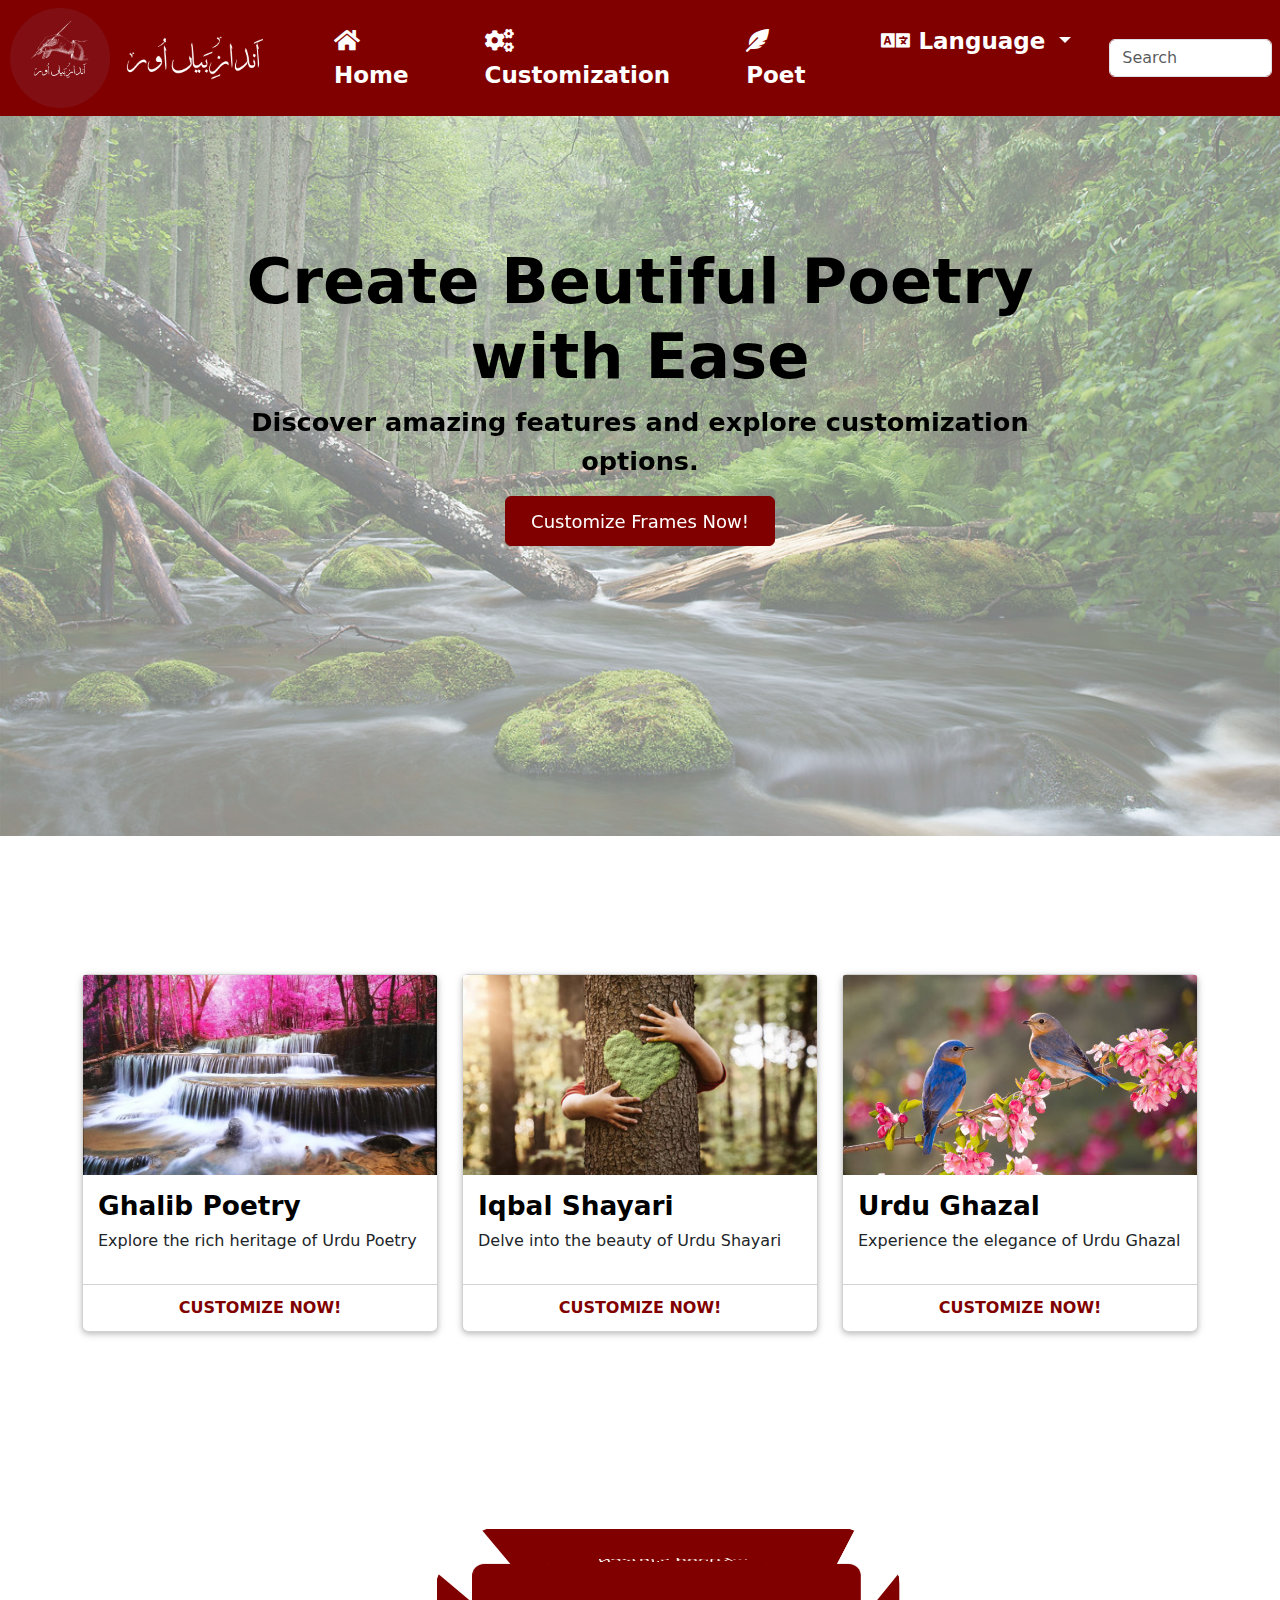
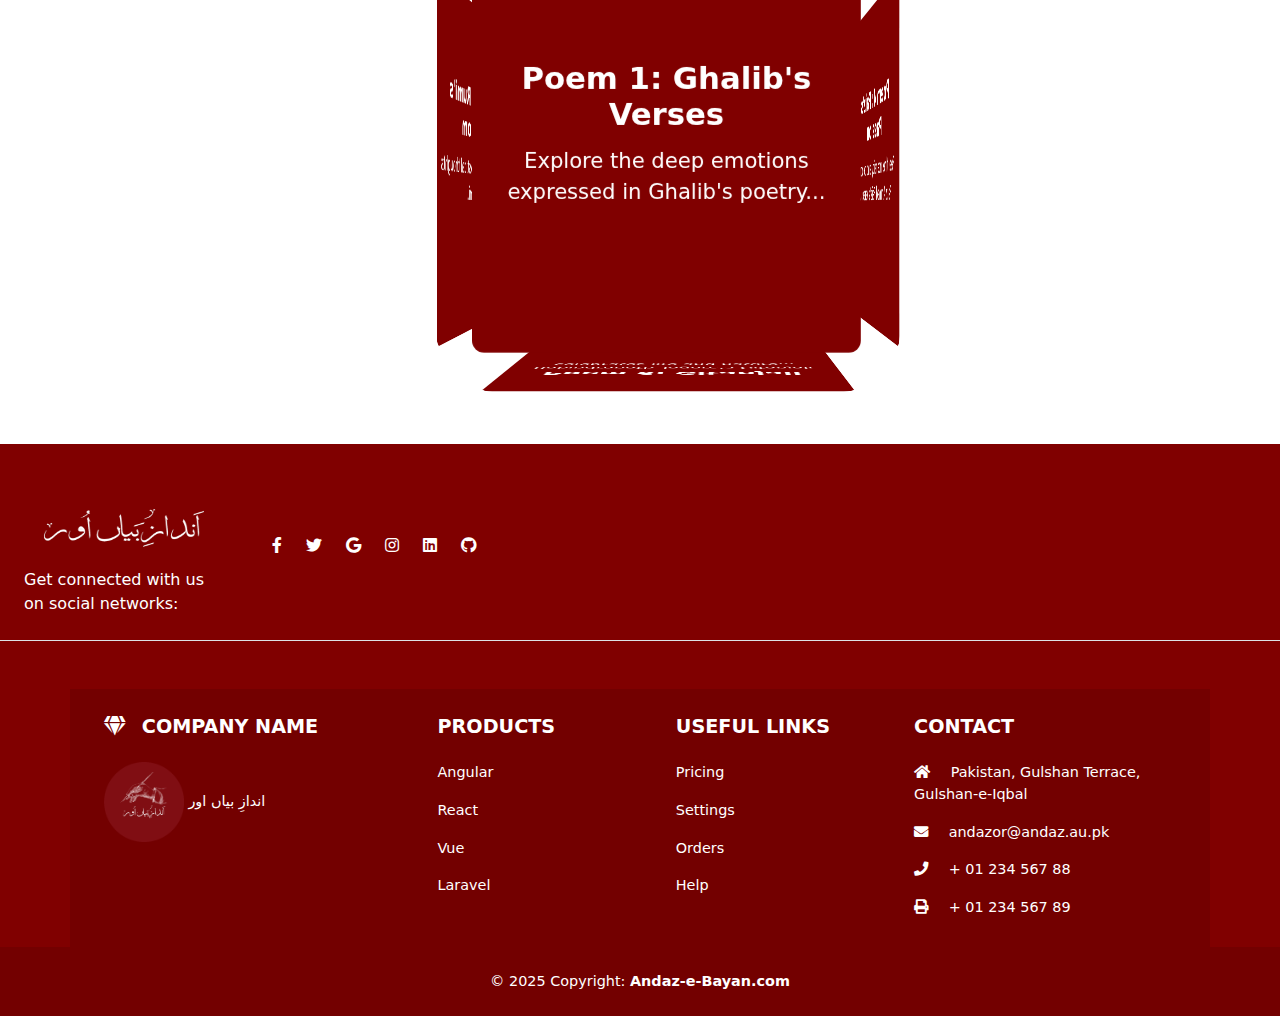
<file: index.html>
<!DOCTYPE html>
<html lang="en">
<head>
    <meta charset="UTF-8">
    <meta name="viewport" content="width=device-width, initial-scale=1.0">
    <title>Landing Page</title>
    <link rel="stylesheet" href="css/style.css">
    <link href="https://cdn.jsdelivr.net/npm/bootstrap@5.3.2/dist/css/bootstrap.min.css" rel="stylesheet">
    <link href="https://cdnjs.cloudflare.com/ajax/libs/font-awesome/5.15.4/css/all.min.css" rel="stylesheet">
    <link href="https://cdn.jsdelivr.net/npm/bootstrap-icons/font/bootstrap-icons.css" rel="stylesheet">
    <link href="https://fonts.googleapis.com/css2?family=Roboto:wght@400;700&family=Poppins:wght@600&display=swap" rel="stylesheet">

</head>
<body>
  <nav class="navbar navbar-expand-lg navbar-light nav">
    <img class="nav-image" src="logo.png" width="100" height="100" alt="">
    <a class="navbar-brand" href="#">
        <img class="nav-image2" src="FYP (1).png" width="170" height="90" alt="">
    </a>

    <div class="collapse navbar-collapse" id="navbarSupportedContent">
        <ul class="navbar-nav ms-auto">
            <li class="nav-item active nav-home">
                <a class="nav-link" href="#">
                    <i class="fas fa-home"></i> Home
                </a>
            </li>
            <li class="nav-item active nav-home">
                <a class="nav-link" href="#">
                    <i class="fas fa-cogs"></i> Customization
                </a>
            </li>
            <li class="nav-item active nav-home">
                <a class="nav-link" href="#">
                    <i class="fas fa-feather-alt"></i> Poet
                </a>
            </li>
            <li class="nav-item dropdown nav-home">
                <a class="nav-link dropdown-toggle" href="#" id="navbarDropdown" role="button" data-bs-toggle="dropdown" aria-haspopup="true" aria-expanded="false">
                    <i class="fas fa-language"></i> Language
                </a>
                <div class="dropdown-menu" aria-labelledby="navbarDropdown">
                    <a class="dropdown-item" href="#">
                        <i class="fas fa-globe"></i> English
                    </a>
                    <a class="dropdown-item" href="#">
                        <i class="fas fa-globe"></i> Urdu
                    </a>
                </div>
            </li>
        </ul>
        <form class="d-flex ms-auto">
            <input class="form-control me-2 search" type="search" placeholder="Search" aria-label="Search">
        </form>
    </div>
</nav>


    <!-- carousel -->
    <div id="carouselExampleIndicators" class="carousel slide" data-bs-ride="carousel">
        <div class="carousel-inner">
            <div class="carousel-item active">
                <img class="d-block w-100 carousel-img" src="carousel2.png" height="720px" alt="First slide">
                <div class="carousel-caption d-none d-md-block">
                    <h5 class="carousel-title">Create Beutiful Poetry with Ease</h5>
                    <p class="carousel-caption-text">Discover amazing features and explore customization options.</p>
                    <button class="button btn btn-maroon">Customize Frames Now!</button>

                </div>
            </div>
        </div>
    </div>

    <!-- Cards -->
    <section class="wrapper">
        <div class="container-fostrap">
            <div>
                <h1 class="heading">
                    Customize Your Templates Now!
                </h1>
            </div>
            <div class="content">
                <div class="container">
                    <div class="row">
                        <div class="col-xs-12 col-sm-4">
                            <div class="card">
                                <a class="img-card" href="">
                                <img src="carousel1.png" />
                              </a>
                                <div class="card-content">
                                    <h4 class="card-title">
                                        <a href="">Ghalib Poetry
                                      </a>
                                    </h4>
                                    <p class="">
                                        Explore the rich heritage of Urdu Poetry
                                    </p>
                                </div>
                                <div class="card-read-more">
                                    <a href="" class="btn btn-link btn-block" style="color: #800000; font-weight: bold;">
                                        Customize Now!
                                    </a>
                                </div>
                            </div>
                        </div>
                        <div class="col-xs-12 col-sm-4">
                            <div class="card">
                                <a class="img-card" href="">
                                <img src="iqbal.png" />
                              </a>
                                <div class="card-content">
                                    <h4 class="card-title">
                                        <a href="">Iqbal Shayari
                                      </a>
                                    </h4>
                                    <p class="">
                                       Delve into the beauty of Urdu Shayari
                                    </p>
                                </div>
                                <div class="card-read-more">
                                    <a href="" class="btn btn-link btn-block"  style="color: #800000; font-weight: bold;">
                                        Customize Now!
                                    </a>
                                </div>
                            </div>
                        </div>
                        <div class="col-xs-12 col-sm-4">
                            <div class="card">
                                <a class="img-card" href="">
                                <img src="ghazal.png" />
                              </a>
                                <div class="card-content">
                                    <h4 class="card-title">
                                        <a href="">Urdu Ghazal
                                      </a>
                                    </h4>
                                    <p class="">
                                       Experience the elegance of Urdu Ghazal
                                    </p>
                                </div>
                                <div class="card-read-more">
                                    <a href="" class="btn btn-link btn-block" style="color: #800000; font-weight: bold;">
                                        Customize Now!
                                    </a>
                                </div>
                            </div>
                        </div>
                    </div>
                </div>
            </div>
        </div>
    </section>

     <!-- Cube Section -->
     <h1 class="heading">5 top Poetry of the Day</h1>
  <section class="cube-container">
    <div class="cube">
      <div class="face front">
        <div class="content">
          <h2 class="poem-title">Poem 1: Ghalib's Verses</h2>
          <p class="poem-snippet">Explore the deep emotions expressed in Ghalib's poetry...</p>
          <a href="#" class="btn-read">Read More</a>
        </div>
      </div>
      <div class="face back">
        <div class="content">
          <h2 class="poem-title">Poem 2: Iqbal's Vision</h2>
          <p class="poem-snippet">A glimpse into the revolutionary thoughts of Allama Iqbal...</p>
          <a href="#" class="btn-read">Read More</a>
        </div>
      </div>
      <div class="face left">
        <div class="content">
          <h2 class="poem-title">Poem 3: Rumi's Wisdom</h2>
          <p class="poem-snippet">A dive into the mystical thoughts of Rumi...</p>
          <a href="#" class="btn-read">Read More</a>
        </div>
      </div>
      <div class="face right">
        <div class="content">
          <h2 class="poem-title">Poem 4: Faiz's Passion</h2>
          <p class="poem-snippet">Feel the intensity and depth of Faiz Ahmed Faiz's verses...</p>
          <a href="#" class="btn-read">Read More</a>
        </div>
      </div>
      <div class="face top">
        <div class="content">
          <h2 class="poem-title">Poem 5: Nazrul's Struggles</h2>
          <p class="poem-snippet">Experience the rebellious spirit in Nazrul's poetry...</p>
          <a href="#" class="btn-read">Read More</a>
        </div>
      </div>
      <div class="face bottom">
        <div class="content">
          <h2 class="poem-title">Poem 6: Gitanjali</h2>
          <p class="poem-snippet">Rabindranath Tagore’s Gitanjali celebrates life and nature...</p>
          <a href="#" class="btn-read">Read More</a>
        </div>
      </div>
    </div>
  </section>
    
<!-- Footer -->
<footer class="text-center text-lg-start text-white">
    <!-- Section: Social media -->
    <section class="d-flex justify-content-center justify-content-lg-between p-4 border-bottom">
      <div class="me-5 d-none d-lg-block">
        <img src="FYP.png" width="200px" height="80px" alt="">
        <span>Get connected with us on social networks:</span>
      </div>
      <div class="icon">
        <a href="#" class="me-4 text-reset">
          <i class="fab fa-facebook-f"></i>
        </a>
        <a href="#" class="me-4 text-reset">
          <i class="fab fa-twitter"></i>
        </a>
        <a href="#" class="me-4 text-reset">
          <i class="fab fa-google"></i>
        </a>
        <a href="#" class="me-4 text-reset">
          <i class="fab fa-instagram"></i>
        </a>
        <a href="#" class="me-4 text-reset">
          <i class="fab fa-linkedin"></i>
        </a>
        <a href="#" class="me-4 text-reset">
          <i class="fab fa-github"></i>
        </a>
      </div>
    </section>
  
    <!-- Section: Links -->
    <section class="">
      <div class="container text-center text-md-start mt-5">
        <div class="row mt-3">
          <!-- Company Info -->
          <div class="col-md-3 col-lg-4 col-xl-3 mx-auto mb-4">
            <h6 class="text-uppercase fw-bold mb-4">
              <i class="fas fa-gem me-3"></i>Company Name
            </h6>
            <p>
                <img src="logo.png" width="80px" height="80px" alt="">
                اندازِ بیاں اور
            </p>
          </div>
          <!-- Company Info -->
  
          <!-- Products -->
          <div class="col-md-2 col-lg-2 col-xl-2 mx-auto mb-4">
            <h6 class="text-uppercase fw-bold mb-4">Products</h6>
            <p><a href="#!" class="text-reset">Angular</a></p>
            <p><a href="#!" class="text-reset">React</a></p>
            <p><a href="#!" class="text-reset">Vue</a></p>
            <p><a href="#!" class="text-reset">Laravel</a></p>
          </div>
          <!-- Products -->
  
          <!-- Useful Links -->
          <div class="col-md-3 col-lg-2 col-xl-2 mx-auto mb-4">
            <h6 class="text-uppercase fw-bold mb-4">Useful Links</h6>
            <p><a href="#!" class="text-reset">Pricing</a></p>
            <p><a href="#!" class="text-reset">Settings</a></p>
            <p><a href="#!" class="text-reset">Orders</a></p>
            <p><a href="#!" class="text-reset">Help</a></p>
          </div>
          <!-- Useful Links -->
  
          <!-- Contact Info -->
          <div class="col-md-4 col-lg-3 col-xl-3 mx-auto mb-md-0 mb-4">
            <h6 class="text-uppercase fw-bold mb-4">Contact</h6>
            <p><i class="fas fa-home me-3"></i> Pakistan, Gulshan Terrace, Gulshan-e-Iqbal</p>
            <p><i class="fas fa-envelope me-3"></i> andazor@andaz.au.pk </p>
            <p><i class="fas fa-phone me-3"></i> + 01 234 567 88</p>
            <p><i class="fas fa-print me-3"></i> + 01 234 567 89</p>
          </div>
        </div>
      </div>
    </section>
    <div class="text-center p-4" style="background-color: rgba(0, 0, 0, 0.1);">
      © 2025 Copyright:
      <a class="text-reset fw-bold" href="https://mdbootstrap.com/">Andaz-e-Bayan.com</a>
    </div>
  </footer>
  
</body>
</html>
</file>
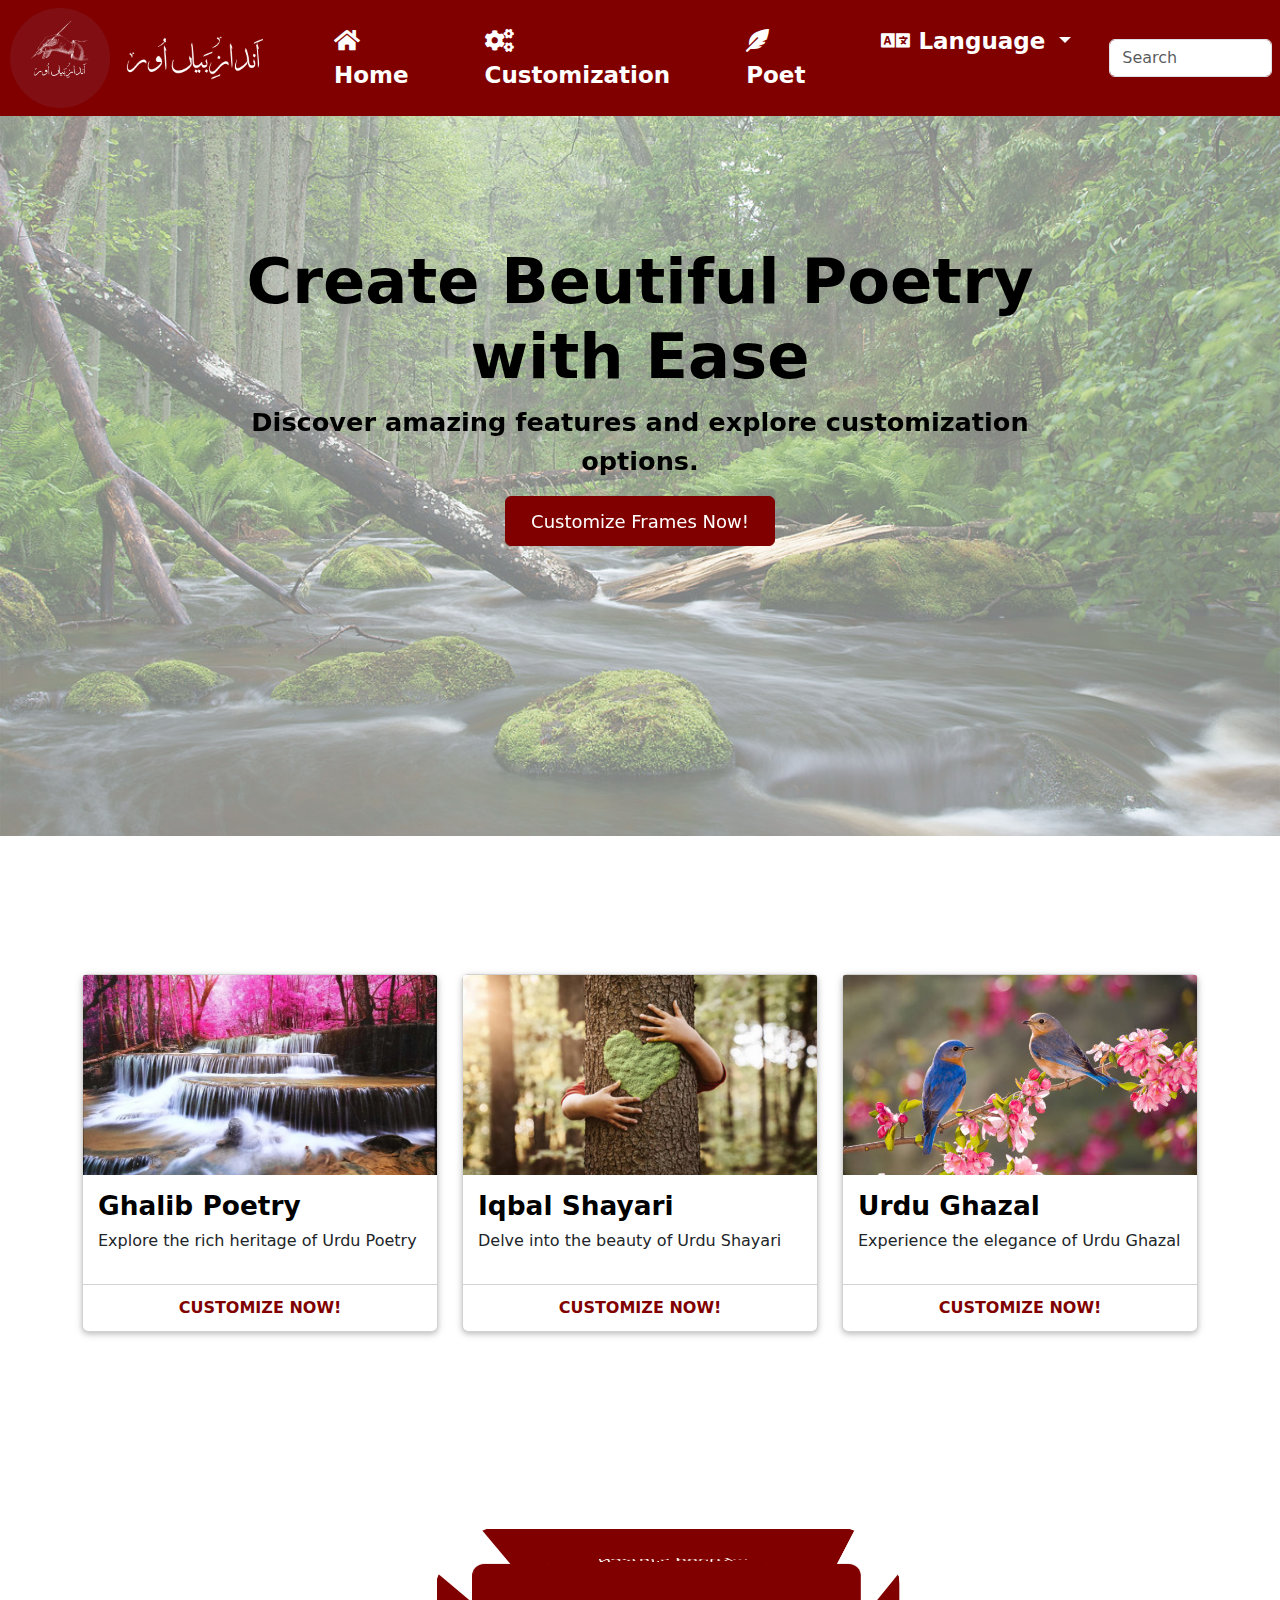
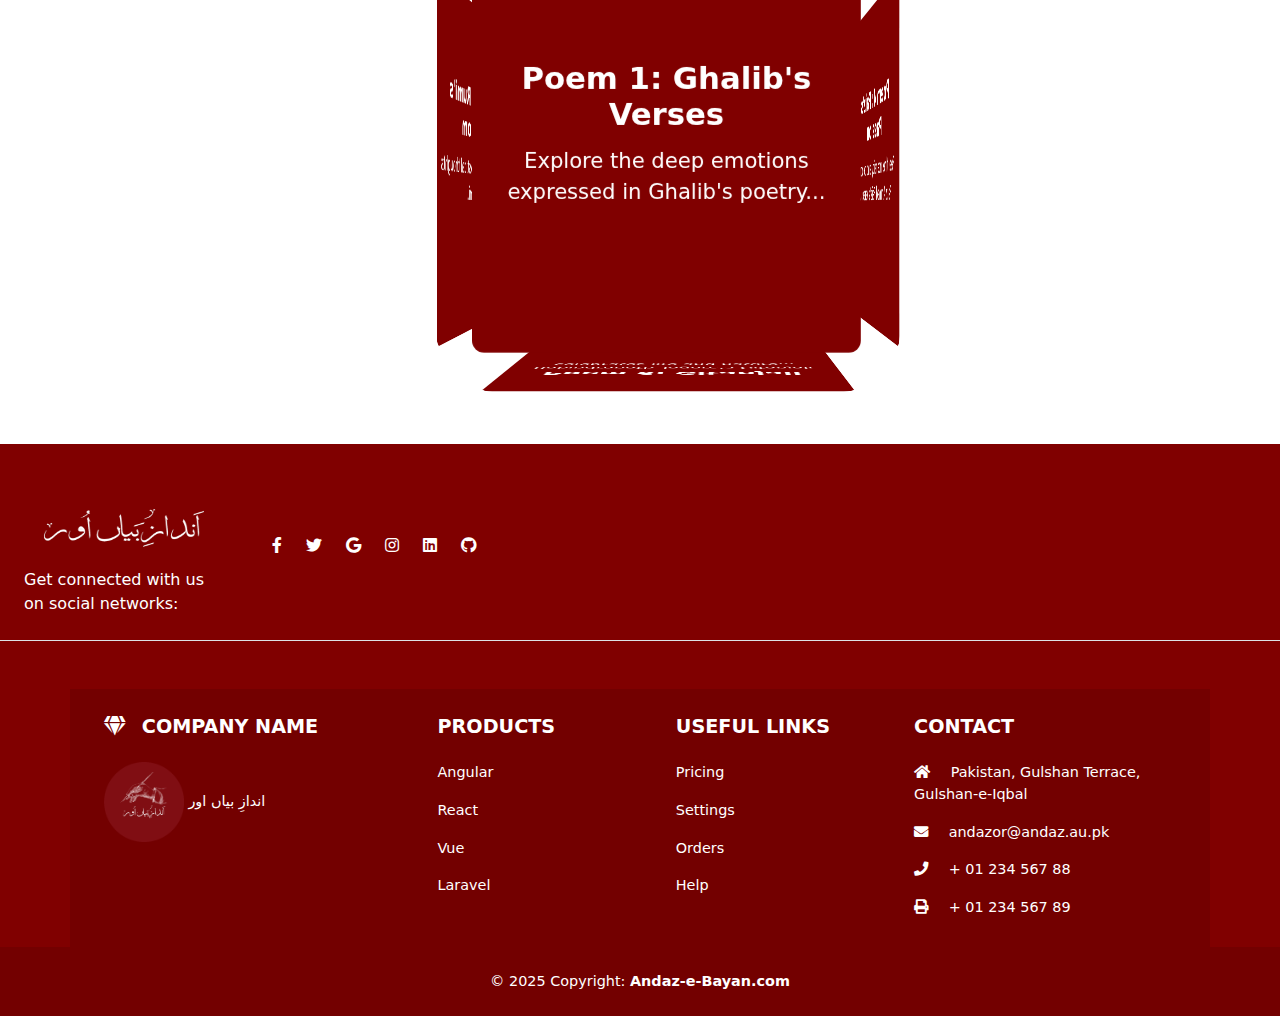
<file: html/index.html>
<!DOCTYPE html>
<html lang="en">
<head>
    <meta charset="UTF-8">
    <meta name="viewport" content="width=device-width, initial-scale=1.0">
    <title>Landing Page</title>
    <link rel="stylesheet" href="/css/style.css">
    <link href="https://cdn.jsdelivr.net/npm/bootstrap@5.3.2/dist/css/bootstrap.min.css" rel="stylesheet">
    <link href="https://cdnjs.cloudflare.com/ajax/libs/font-awesome/5.15.4/css/all.min.css" rel="stylesheet">
    <link href="https://cdn.jsdelivr.net/npm/bootstrap-icons/font/bootstrap-icons.css" rel="stylesheet">
    <link href="https://fonts.googleapis.com/css2?family=Roboto:wght@400;700&family=Poppins:wght@600&display=swap" rel="stylesheet">

</head>
<body>
  <nav class="navbar navbar-expand-lg navbar-light nav">
    <img class="nav-image" src="/logo.png" width="100" height="100" alt="">
    <a class="navbar-brand" href="#">
        <img class="nav-image2" src="/FYP (1).png" width="170" height="90" alt="">
    </a>

    <div class="collapse navbar-collapse" id="navbarSupportedContent">
        <ul class="navbar-nav ms-auto">
            <li class="nav-item active nav-home">
                <a class="nav-link" href="#">
                    <i class="fas fa-home"></i> Home
                </a>
            </li>
            <li class="nav-item active nav-home">
                <a class="nav-link" href="#">
                    <i class="fas fa-cogs"></i> Customization
                </a>
            </li>
            <li class="nav-item active nav-home">
                <a class="nav-link" href="#">
                    <i class="fas fa-feather-alt"></i> Poet
                </a>
            </li>
            <li class="nav-item dropdown nav-home">
                <a class="nav-link dropdown-toggle" href="#" id="navbarDropdown" role="button" data-bs-toggle="dropdown" aria-haspopup="true" aria-expanded="false">
                    <i class="fas fa-language"></i> Language
                </a>
                <div class="dropdown-menu" aria-labelledby="navbarDropdown">
                    <a class="dropdown-item" href="#">
                        <i class="fas fa-globe"></i> English
                    </a>
                    <a class="dropdown-item" href="#">
                        <i class="fas fa-globe"></i> Urdu
                    </a>
                </div>
            </li>
        </ul>
        <form class="d-flex ms-auto">
            <input class="form-control me-2 search" type="search" placeholder="Search" aria-label="Search">
        </form>
    </div>
</nav>


    <!-- carousel -->
    <div id="carouselExampleIndicators" class="carousel slide" data-bs-ride="carousel">
        <div class="carousel-inner">
            <div class="carousel-item active">
                <img class="d-block w-100 carousel-img" src="/carousel2.png" height="720px" alt="First slide">
                <div class="carousel-caption d-none d-md-block">
                    <h5 class="carousel-title">Create Beutiful Poetry with Ease</h5>
                    <p class="carousel-caption-text">Discover amazing features and explore customization options.</p>
                    <button class="button btn btn-maroon">Customize Frames Now!</button>

                </div>
            </div>
        </div>
    </div>

    <!-- Cards -->
    <section class="wrapper">
        <div class="container-fostrap">
            <div>
                <h1 class="heading">
                    Customize Your Templates Now!
                </h1>
            </div>
            <div class="content">
                <div class="container">
                    <div class="row">
                        <div class="col-xs-12 col-sm-4">
                            <div class="card">
                                <a class="img-card" href="">
                                <img src="/carousel1.png" />
                              </a>
                                <div class="card-content">
                                    <h4 class="card-title">
                                        <a href="">Ghalib Poetry
                                      </a>
                                    </h4>
                                    <p class="">
                                        Explore the rich heritage of Urdu Poetry
                                    </p>
                                </div>
                                <div class="card-read-more">
                                    <a href="" class="btn btn-link btn-block" style="color: #800000; font-weight: bold;">
                                        Customize Now!
                                    </a>
                                </div>
                            </div>
                        </div>
                        <div class="col-xs-12 col-sm-4">
                            <div class="card">
                                <a class="img-card" href="">
                                <img src="/iqbal.png" />
                              </a>
                                <div class="card-content">
                                    <h4 class="card-title">
                                        <a href="">Iqbal Shayari
                                      </a>
                                    </h4>
                                    <p class="">
                                       Delve into the beauty of Urdu Shayari
                                    </p>
                                </div>
                                <div class="card-read-more">
                                    <a href="" class="btn btn-link btn-block"  style="color: #800000; font-weight: bold;">
                                        Customize Now!
                                    </a>
                                </div>
                            </div>
                        </div>
                        <div class="col-xs-12 col-sm-4">
                            <div class="card">
                                <a class="img-card" href="">
                                <img src="/ghazal.png" />
                              </a>
                                <div class="card-content">
                                    <h4 class="card-title">
                                        <a href="">Urdu Ghazal
                                      </a>
                                    </h4>
                                    <p class="">
                                       Experience the elegance of Urdu Ghazal
                                    </p>
                                </div>
                                <div class="card-read-more">
                                    <a href="" class="btn btn-link btn-block" style="color: #800000; font-weight: bold;">
                                        Customize Now!
                                    </a>
                                </div>
                            </div>
                        </div>
                    </div>
                </div>
            </div>
        </div>
    </section>

     <!-- Cube Section -->
     <h1 class="heading">5 top Poetry of the Day</h1>
  <section class="cube-container">
    <div class="cube">
      <div class="face front">
        <div class="content">
          <h2 class="poem-title">Poem 1: Ghalib's Verses</h2>
          <p class="poem-snippet">Explore the deep emotions expressed in Ghalib's poetry...</p>
          <a href="#" class="btn-read">Read More</a>
        </div>
      </div>
      <div class="face back">
        <div class="content">
          <h2 class="poem-title">Poem 2: Iqbal's Vision</h2>
          <p class="poem-snippet">A glimpse into the revolutionary thoughts of Allama Iqbal...</p>
          <a href="#" class="btn-read">Read More</a>
        </div>
      </div>
      <div class="face left">
        <div class="content">
          <h2 class="poem-title">Poem 3: Rumi's Wisdom</h2>
          <p class="poem-snippet">A dive into the mystical thoughts of Rumi...</p>
          <a href="#" class="btn-read">Read More</a>
        </div>
      </div>
      <div class="face right">
        <div class="content">
          <h2 class="poem-title">Poem 4: Faiz's Passion</h2>
          <p class="poem-snippet">Feel the intensity and depth of Faiz Ahmed Faiz's verses...</p>
          <a href="#" class="btn-read">Read More</a>
        </div>
      </div>
      <div class="face top">
        <div class="content">
          <h2 class="poem-title">Poem 5: Nazrul's Struggles</h2>
          <p class="poem-snippet">Experience the rebellious spirit in Nazrul's poetry...</p>
          <a href="#" class="btn-read">Read More</a>
        </div>
      </div>
      <div class="face bottom">
        <div class="content">
          <h2 class="poem-title">Poem 6: Gitanjali</h2>
          <p class="poem-snippet">Rabindranath Tagore’s Gitanjali celebrates life and nature...</p>
          <a href="#" class="btn-read">Read More</a>
        </div>
      </div>
    </div>
  </section>
    
<!-- Footer -->
<footer class="text-center text-lg-start text-white">
    <!-- Section: Social media -->
    <section class="d-flex justify-content-center justify-content-lg-between p-4 border-bottom">
      <div class="me-5 d-none d-lg-block">
        <img src="/FYP.png" width="200px" height="80px" alt="">
        <span>Get connected with us on social networks:</span>
      </div>
      <div class="icon">
        <a href="#" class="me-4 text-reset">
          <i class="fab fa-facebook-f"></i>
        </a>
        <a href="#" class="me-4 text-reset">
          <i class="fab fa-twitter"></i>
        </a>
        <a href="#" class="me-4 text-reset">
          <i class="fab fa-google"></i>
        </a>
        <a href="#" class="me-4 text-reset">
          <i class="fab fa-instagram"></i>
        </a>
        <a href="#" class="me-4 text-reset">
          <i class="fab fa-linkedin"></i>
        </a>
        <a href="#" class="me-4 text-reset">
          <i class="fab fa-github"></i>
        </a>
      </div>
    </section>
  
    <!-- Section: Links -->
    <section class="">
      <div class="container text-center text-md-start mt-5">
        <div class="row mt-3">
          <!-- Company Info -->
          <div class="col-md-3 col-lg-4 col-xl-3 mx-auto mb-4">
            <h6 class="text-uppercase fw-bold mb-4">
              <i class="fas fa-gem me-3"></i>Company Name
            </h6>
            <p>
                <img src="/logo.png" width="80px" height="80px" alt="">
                اندازِ بیاں اور
            </p>
          </div>
          <!-- Company Info -->
  
          <!-- Products -->
          <div class="col-md-2 col-lg-2 col-xl-2 mx-auto mb-4">
            <h6 class="text-uppercase fw-bold mb-4">Products</h6>
            <p><a href="#!" class="text-reset">Angular</a></p>
            <p><a href="#!" class="text-reset">React</a></p>
            <p><a href="#!" class="text-reset">Vue</a></p>
            <p><a href="#!" class="text-reset">Laravel</a></p>
          </div>
          <!-- Products -->
  
          <!-- Useful Links -->
          <div class="col-md-3 col-lg-2 col-xl-2 mx-auto mb-4">
            <h6 class="text-uppercase fw-bold mb-4">Useful Links</h6>
            <p><a href="#!" class="text-reset">Pricing</a></p>
            <p><a href="#!" class="text-reset">Settings</a></p>
            <p><a href="#!" class="text-reset">Orders</a></p>
            <p><a href="#!" class="text-reset">Help</a></p>
          </div>
          <!-- Useful Links -->
  
          <!-- Contact Info -->
          <div class="col-md-4 col-lg-3 col-xl-3 mx-auto mb-md-0 mb-4">
            <h6 class="text-uppercase fw-bold mb-4">Contact</h6>
            <p><i class="fas fa-home me-3"></i> Pakistan, Gulshan Terrace, Gulshan-e-Iqbal</p>
            <p><i class="fas fa-envelope me-3"></i> andazor@andaz.au.pk </p>
            <p><i class="fas fa-phone me-3"></i> + 01 234 567 88</p>
            <p><i class="fas fa-print me-3"></i> + 01 234 567 89</p>
          </div>
        </div>
      </div>
    </section>
    <div class="text-center p-4" style="background-color: rgba(0, 0, 0, 0.1);">
      © 2025 Copyright:
      <a class="text-reset fw-bold" href="https://mdbootstrap.com/">Andaz-e-Bayan.com</a>
    </div>
  </footer>
  


    <script src="https://cdn.jsdelivr.net/npm/bootstrap@5.3.2/dist/js/bootstrap.bundle.min.js"></script>
</body>
</html>
</file>
<file: css/style.css>
.nav-image{
    margin-left: 10px;
}

.nav-home a{
    color: brown;
    font-weight: bold;
    font-size: 23px;
    margin-right: 30px;
    margin-left: 30px;
}
/* Maroon background for navbar and white text */
.navbar {
    background-color: #800000; /* Maroon background */
}

.navbar .navbar-brand img {
    /* Adjust images if needed */
    filter: brightness(0) invert(1); /* Optional: makes logos look good on dark background */
}

.navbar-nav .nav-link, .navbar-nav .nav-link:active, .navbar-nav .nav-link:hover {
    color: white !important; /* White text for links */
}

.navbar-nav .nav-item .dropdown-menu {
    background-color: #800000; /* Maroon dropdown background */
}

.navbar-nav .nav-item .dropdown-item {
    color: white; /* White text in dropdown */
}

/* Enhance hover effect for navbar links */
.navbar-nav .nav-link:hover, 
.navbar-nav .nav-link:focus {
    color: white; /* Soft peach text */
    text-shadow: 0 4px 8px white; /* Glow effect */
    border-bottom: 2px solid white; /* Underline effect */
    transition: all 0.2s ease-in-out; /* Smooth animation */
}

/* Dropdown item hover effect */
.navbar-nav .dropdown-item:hover {
    background-color: #6c0000; /* Darker maroon */
    color: white; /* Lighter peach text */
    padding-left: 15px; /* Slide-in effect */
    transition: all 0.3s ease-in-out; /* Smooth transition */
}


/* carousel */
/* Carousel Image with Reduced Opacity */
.carousel-img {
    opacity: 0.5; /* Set less opacity */
    transition: opacity 0.5s ease-in-out; /* Smooth transition for opacity */
    object-fit: cover; /* Ensure the image covers the container */
    width: 100%; /* Make the image stretch to full width */
}

/* Heading Style */
.carousel-title {
    font-size: 3.9rem;
    font-weight: bold;
    /* margin-bottom: 230px; */
    color: black;
}

/* Caption Text Style */
.carousel-caption-text {
    font-size: 1.6rem;
    /* margin-bottom: 230px; */
    color: black;
    font-weight: bold;
}

/* Maroon Button Styling */
.button.btn-maroon {
    border-color: #800000;
    background-color: maroon;
    color: white;
    height: 50px;
    width: 270px;
    font-size: large;
    margin-bottom: 250px;
}


 .button.btn-maroon:hover {
    background-color: #a51717; /* Darker maroon on hover */
    color: white;
    text-decoration: none;
    font-weight: bolder;
    border-bottom: 2px solid white; /* Underline effect */
    transition: all 0.2s ease-in-out; /* Smooth animation */
}


/* Cards */
@import url(https://fonts.googleapis.com/css?family=Roboto:400,100,900);

html,
body {
  -moz-box-sizing: border-box;
       box-sizing: border-box;
  height: 80%;
  width: 100%; 
  background: #FFF;
  font-family: 'Roboto', sans-serif;
  font-weight: 400;
}
 
.wrapper {
  display: table;
  height: 100%;
  width: 100%;
}

.container-fostrap {
  display: table-cell;
  padding: 1em;
  text-align: center;
  vertical-align: middle;
}
/* Container with an animated background */
.animated-container {
    display: inline-block;
    overflow: hidden;
    padding: 20px;
    border-radius: 10px;
    background-size: 400% 400%;
    animation: backgroundMove 8s ease infinite;
    text-align: center;
}

/* Heading with gradient text, glow, and scale effect */
.heading {
    transform: translateX(-100%) scale(0.8);
    animation: slideIn 1.5s ease-out forwards, scaleUp 1.5s ease-out forwards;
    font-family: 'Poppins', sans-serif;
    font-size: 2.5rem;
    font-weight: 800;
    color: brown;
    text-align: center;
    vertical-align: middle;
    /* text-shadow: 0 0 2px #800000, 0 0 2px #800000; */
}

/* Keyframes for the slide-in animation */
@keyframes slideIn {
    0% {
        transform: translateX(-100%) scale(0.8);
    }
    100% {
        transform: translateX(0) scale(1);
    }
}

/* Keyframes for the scale effect */
@keyframes scaleUp {
    0% {
        transform: scale(0.8);
    }
    100% {
        transform: scale(1);
    }
}

/* Keyframes for the animated background */
@keyframes backgroundMove {
    0% {
        background-position: 0% 50%;
    }
    50% {
        background-position: 100% 50%;
    }
    100% {
        background-position: 0% 50%;
    }
}

@media (min-width: 450px) {
  h1.heading {
    font-size: 3.55em;
  }
}
@media (min-width: 760px) {
  h1.heading {
    font-size: 3.05em;
  }
}
@media (min-width: 900px) {
  h1.heading {
    font-size: 3.25em;
    margin: 0 0 0.3em;
  }
} 
.card {
  display: block; 
    margin-bottom: 20px;
    line-height: 1.42857143;
    background-color: #fff;
    border-radius: 2px;
    box-shadow: 0 2px 5px 0 rgba(0,0,0,0.16),0 2px 10px 0 rgba(0,0,0,0.12); 
    transition: box-shadow .25s; 
}
.card:hover {
    box-shadow: 5px 10px 20px rgba(128, 0, 0, 0.3), -5px 10px 20px rgba(128, 0, 0, 0.3); /* Shadow below and slightly left/right */
    transform: scale(1.02); /* Slight scale for emphasis */
    transition: all 0.3s ease-in-out; /* Smooth transition */
    position: relative;
    z-index: 2; /* Elevates card above others */
  }
  
  /* Soft glow effect around the card */
  .card:hover::after {
    content: '';
    position: absolute;
    top: 0;
    left: 0;
    right: 0;
    bottom: 0;
    border-radius: 6px;
    box-shadow: 5px 10px 20px rgba(18, 0, 0, 0.4), -5px 10px 20px rgba(18, 0, 0, 0.4); /* Glow matches the shadow placement */
    opacity: 0;
    transition: opacity 0.3s ease-in-out;
  }
  
  .card:hover::after {
    opacity: 1;
  }
  
  /* Image zoom on hover */
  .img-card img {
    transition: transform 0.3s ease-in-out;
  }
  
  .card:hover .img-card img {
    transform: scale(1.3); /* Zoom effect on the image */
  }
  
  /* Title hover effect with underline animation */
  .card-title a:hover {
    text-decoration: none;
    color: #800000;
    display: inline-block;
    position: relative;
  }
  
  .card-title a:hover::after {
    content: '';
    position: absolute;
    width: 100%;
    height: 2px;
    background-color: #800000;
    left: 0;
    bottom: -5px;
    transform: scaleX(0);
    transform-origin: right;
    transition: transform 0.3s ease-in-out;
  }
  
  .card-title a:hover::after {
    transform: scaleX(1);
    transform-origin: left;
  }
  
  /* Button hover with color change */
  .card-read-more a:hover {
    background-color: #800000;
    color: #fff;
    border-radius: 4px;
    transition: all 0.3s ease-in-out;
  }
  
.img-card {
  width: 100%;
  height:200px;
  border-top-left-radius:2px;
  border-top-right-radius:2px;
  display:block;
    overflow: hidden;
}
.img-card img{
  width: 100%;
  height: 200px;
  object-fit:cover; 
  transition: all .25s ease;
} 
.card-content {
  padding:15px;
  text-align:left;
}
.card-title {
  margin-top:0px;
  font-weight: 700;
  font-size: 1.65em;
}
.card-title a {
  color: #000;
  text-decoration: none !important;
}
.card-read-more {
  border-top: 1px solid #D4D4D4;
}
.card-read-more a {
  text-decoration: none !important;
  padding:10px;
  font-weight:600;
  text-transform: uppercase
}

/* Cube Sec */
.title{
    color: #800000;
    text-align: center;
}
.cube-container {
    position: relative;
    width: 400px;
    height: 400px;
    perspective: 1200px;
    margin-bottom: 40px;
    margin-top: 130px;
    margin-left:40%;
  }
  
  /* Rotating Cube Styles */
  .cube {
    position: relative;
    width: 90%;
    height: 90%;
    transform-style: preserve-3d;
    animation: rotateCube 20s infinite linear;
  }
  
  .face {
    position: absolute;
    width: 90%;
    height: 90%;
    background-color: #800000; /* Maroon background */
    color: white;
    border-radius: 10px;
    padding: 10px;
    display: flex;
    justify-content: center;
    align-items: center;
    transition: transform 1s;
  }
  
  .front  { transform: rotateY(  0deg) translateZ(200px); }
  .back   { transform: rotateY(180deg) translateZ(200px); }
  .left   { transform: rotateY(-90deg) translateZ(200px); }
  .right  { transform: rotateY( 90deg) translateZ(200px); }
  .top    { transform: rotateX( 90deg) translateZ(200px); }
  .bottom { transform: rotateX(-90deg) translateZ(200px); }
  
  .cube .content {
    text-align: center;
    max-width: 300px;
  }
  
  .poem-title {
    font-size: 1.6em;
    font-weight: 700;
    margin-bottom: 10px;
  }
  
  .poem-snippet {
    font-size: 1.1em;
    margin-bottom: 15px;
  }
  
  .btn-read {
    font-size: 1.1em;
    font-weight: bold;
    color: #800000;
    text-decoration: none;
    border: 2px solid #800000;
    padding: 10px 20px;
    border-radius: 5px;
    transition: background-color 0.3s, color 0.3s;
  }
  
  .btn-read:hover {
    background-color: #800000;
    color: white;
  }
  
  @keyframes rotateCube {
    0% { transform: rotateY(0deg); }
    25% { transform: rotateY(90deg); }
    50% { transform: rotateY(180deg); }
    75% { transform: rotateY(270deg); }
    100% { transform: rotateY(360deg); }
  }
  
  /* Responsiveness */
  @media (max-width: 600px) {
    .cube-container {
      width: 300px;
      height: 300px;
    }
    .cube .content {
      font-size: 0.9em;
    }
  }
  

/* Footer */
/* Footer Background */
footer {
    background-color: maroon; /* Brown background */
    color: #fff; /* White text */
    padding-top: 20px;
}

/* Social Media Icons */
footer .fa-facebook-f,
footer .fa-twitter,
footer .fa-google,
footer .fa-instagram,
footer .fa-linkedin,
footer .fa-github {
    color: #fff; /* White icons */
    transition: transform 0.3s ease, color 0.3s ease;
}

footer .fa-facebook-f:hover {
    transform: scale(1.2);
    color: #d7ccc8; /* Light brown hover */
}

footer .fa-twitter:hover {
    transform: scale(1.2);
    color: #d7ccc8; /* Light brown hover */
}

footer .fa-google:hover {
    transform: scale(1.2);
    color: #d7ccc8; /* Light brown hover */
}

footer .fa-instagram:hover {
    transform: scale(1.2);
    color: #d7ccc8; /* Light brown hover */
}

footer .fa-linkedin:hover {
    transform: scale(1.2);
    color: #d7ccc8; /* Light brown hover */
}

footer .fa-github:hover {
    transform: scale(1.2);
    color: #d7ccc8; /* Light brown hover */
}

/* Link Hover Effect */
footer a.text-reset {
    color: #fff;
    transition: color 0.3s ease;
}

footer a.text-reset:hover {
    color: #d7ccc8; /* Light brown hover */
}

/* Section Titles */
footer h6 {
    font-size: 1.2rem;
    font-weight: bold;
    margin-bottom: 20px;
    color: #fff; /* White titles */
}

/* Footer Links */
footer a {
    text-decoration: none;
    color: #fff; /* White links */
    transition: color 0.3s ease;
}

/* Footer Links Hover */
footer a:hover {
    color: #d7ccc8; /* Light brown hover */
}

/* Footer Copyright */
footer .text-center {
    background-color: rgba(0, 0, 0, 0.1); /* Slightly darker overlay */
    padding: 10px;
    font-size: 0.9rem;
}

footer .icon{
    display: flex;
    /* background-color: #D4D4D4; */
    align-items:center;
    /* height: 100px; */
    margin-right: 1020px;
    margin-bottom: 12px;
    /* width: 100px; */
}
</file>
